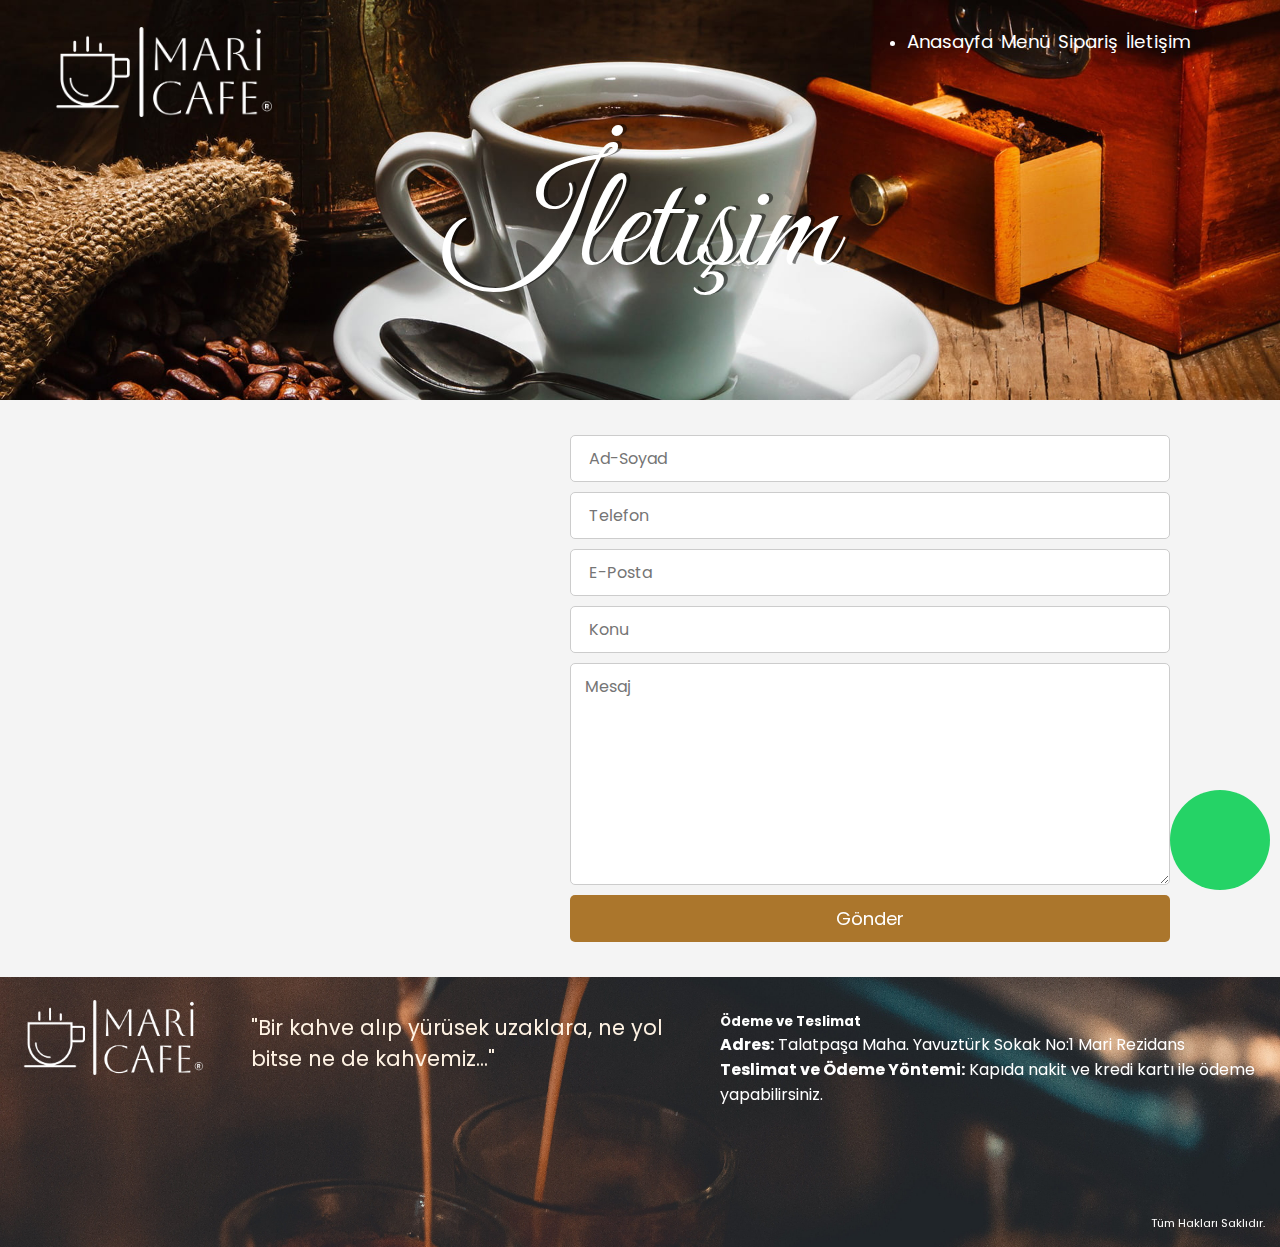
<file: iletisim.html>
<!DOCTYPE html>
<html lang="en">

<head>
    <meta charset="UTF-8">
    <meta name="viewport" content="width=device-width, initial-scale=1.0">
    <title>İletişim | Cafe Marie</title>
    <link rel="stylesheet" href="styles.css">
    <link rel="preconnect" href="https://fonts.googleapis.com">
    <link rel="preconnect" href="https://fonts.gstatic.com" crossorigin>
    <link rel="stylesheet" href="https://cdnjs.cloudflare.com/ajax/libs/font-awesome/5.15.4/css/all.min.css"
        integrity="sha512-T4JZ3fGbjLlgywu2W0rqlRm5zln9DcAMuPyezfMX3ltt6nGrQFJH7HtYxS5QJpOMNsqBbzrYJIMM0iMCH8bXQQ=="
        crossorigin="anonymous" referrerpolicy="no-referrer" />
    <link href="https://fonts.googleapis.com/css2?family=Great+Vibes&family=Playwrite+AU+QLD:wght@100..400&display=swap"
        rel="stylesheet">
    <link rel="stylesheet" href="https://cdnjs.cloudflare.com/ajax/libs/font-awesome/6.5.2/css/all.min.css"
        integrity="sha512-SnH5WK+bZxgPHs44uWIX+LLJAJ9/2PkPKZ5QiAj6Ta86w+fsb2TkcmfRyVX3pBnMFcV7oQPJkl9QevSCWr3W6A=="
        crossorigin="anonymous" referrerpolicy="no-referrer" />

</head>

<body>
   


    <section class="betmanshat">
        <section class="betnavbar">
            <div class="betlogo"><a href="#" class="logolink"><img
                        src="images/mari-cafe-high-resolution-logo-transparent.png" alt=""
                        class="logofotomenu" decoding="async"></a></div>
            <div class="navigates">
                <li>
                    <a href="index.html">Anasayfa</a>
                    <a href="menu.html">Menü</a>
                    <a href="siparis.html">Sipariş</a>
                    <a href="iletisim.html">İletişim</a>
                </li>
            </div>
            <i class="fa-solid fa-bars fa-lg"></i>
        </section>
        <div class="manshit">
            <h1>İletişim</h1>
        </div>
    </section>

    <div id="sidebar" class="sidebar">
        <a href="javascript:void(0)" class="closebtnn" id="close-btnn">&times;</a>
        <a href="index.html">Anasayfa</a>
        <a href="menu.html">Menü</a>
        <a href="siparis.html">Sipariş</a>
        <a href="iletisim.html">İletişim</a>
    </div>

    <section class="iletisimpaneli">
        <div class="iletisimfirst">
            <div class="iletisimharita"><iframe
                src="https://www.google.com/maps/embed?pb=!1m18!1m12!1m3!1d12033.007316064304!2d28.952997656841383!3d41.06348767027833!2m3!1f0!2f0!3f0!3m2!1i1024!2i768!4f13.1!3m3!1m2!1s0x14cab72fe1bba27d%3A0xa4721b9b3af51e6e!2zVGFsYXRwYcWfYSwgMzQ0MDAgS8OixJ_EsXRoYW5lL8Swc3RhbmJ1bA!5e0!3m2!1str!2str!4v1720096222273!5m2!1str!2str"
                width="600" height="450" style="border:0;" allowfullscreen="" loading="lazy"
                referrerpolicy="no-referrer-when-downgrade"></iframe></div>
            <div class="iletisimform">
                <form action="index.php" method="post">
                    <input type="text" name="name" placeholder="  Ad-Soyad" required>
                    <input type="text" name="phone" placeholder="  Telefon" required>
                    <input type="email" name="email" placeholder="  E-Posta" required>
                    <input type="text" name="subject" placeholder="  Konu" required>
                    <textarea rows="8" name="message" placeholder=" Mesaj" required></textarea>
                    <button type="submit"  class=>Gönder</button>
                </form>
          
            </div>
        </div>
    </section>

    <div class="footer">
        <div class="footerlogo"><img src="images/mari-cafe-high-resolution-logo-transparent.png" alt=""
                decoding="async"></div>
        <div class="footernote">
            <p>"Bir kahve alıp yürüsek uzaklara, ne yol bitse ne de kahvemiz..."
            </p>
        </div>
        <div class="address">
            <div class="odemeteslimat">
                <h5>Ödeme ve Teslimat</h5><strong>Adres:</strong> Talatpaşa Maha. Yavuztürk Sokak No:1 Mari Rezidans <br> <strong>Teslimat ve Ödeme Yöntemi:</strong> Kapıda nakit ve kredi kartı ile ödeme yapabilirsiniz.
            </div>
            <div class="allrr"><label>Tüm Hakları Saklıdır.</label></div>
        </div>

    </div>
    <a href="https://wa.me/905461275860" target="_blank" class="whatsapp"><i class="fa-brands fa-whatsapp" style="color: #ffffff;
    font-size: 85px;"></i></a>

    <script src="script.js"></script>
</body>

</html>
<!--<?php
include("baglanti.php"); //php sayfasini bağladik

if(isset($_POST["name"],$_POST["phone"],$_POST["email"],$_POST["subject"],$_POST["message"])) //Eger tüm form bosluklari doluysa asagidaki işlemleri gerçekleştir
{
   $adsoyad= $_POST["name"]; //Kolay kullanım açısından verileri degiskenlere atadik
   $telefon=$_POST["phone"];
   $email=$_POST["email"];
   $konu=$_POST["subject"];
   $mesaj=$_POST["message"];

   $ekle="INSERT INTO iletisim (adsoyad, telefon, email, konu, mesaj) VALUES ('".$adsoyad."','".$telefon."','".$email."','".$konu."','".$mesaj."')";
   
   if($baglan->query($ekle)===TRUE){
    echo "<script>alert('Mesajınız Gönderilmiştir.')</script>";

   }
   else{
    echo "<script>alert('Mesajınız Gönderilemedi.')</script>";
   }
}
?>--->
</file>
<file: styles.css>
@import url('https://fonts.googleapis.com/css2?family=Poppins:ital,wght@0,100;0,200;0,300;0,400;0,500;0,600;0,700;0,800;0,900;1,100;1,200;1,300;1,400;1,500;1,600;1,700;1,800;1,900&display=swap');

* {
    margin: 0;
    padding: 0;
    box-sizing: border-box;
}

.navbar {
    background-color: transparent;
    display: flex;
    justify-content: space-between;
}

.navbar i {
    display: none;
    color:#ffe070;
}

.navbar-list {

    margin-top: 1.3em;
    margin-right: 4em;
    word-spacing: 0.2em;
    font-size: 1.15em;
}

.sideColumn {
    height: 100vh;
    width: 50%;
    background-color: #ffe070;
    position: absolute;
    right: 0px;
    display: none;
    animation: sideColSlide .8s ease-in-out;
    opacity: 0.85;
}


.sideColumn li {
    display: grid;
    justify-items: center;
    line-height: 3.5;

}

.sideColumn li a {
    font-family: "Poppins", sans-serif;
    font-size: 1.8em;
    box-shadow: #939393;
    text-decoration: none;
    color: black;
}

@keyframes sideColSlide {
    0% {
        left: -100%;
        opacity: 0;
    }

    100% {

        opacity: 1;
    }

}

.close-btn {
    display: none;
    margin-top: 20px;
    margin-left: 15px;
    padding: 10px;
    background-color: transparent;
    border: none;
    cursor: pointer;
    font-size: 20px;
}


.navbar-list a {
    text-decoration: none;
    font-family: "Poppins", sans-serif;
    color: rgb(255, 255, 255);
}

.navbar-list a:hover {
    text-decoration: underline;
    color: #71ff97;
}

.navbar-logo {
    width: 40%;
}


.logofoto {
    height: 170px;
    padding: 20px 50px;
}

.header {
    width: 100%;
    height: 100vh;
    background-image: url(images/wallpaperflare.com_wallpaper.jpg);
    background-size: cover;
    background-position: center;
    color: #f8f9fa;
}

.mansh {
    width: 80%;
    height: auto;
    font-family: "Poppins", sans-serif;
    font-size: 2em;
    position: relative;
    margin-top: 200px;
    animation: slide-in 1.5s forwards ease-in-out;
    overflow: hidden;
    transform: translate(-90px, -100px);
}

@keyframes slide-in {
    0% {
        left: -100%;
        opacity: 0;
    }

    100% {
        left: 150px;
        opacity: 1;
    }
}

.content {
    width: 100%;
    height: 450px;
    height: min-content;
    background-color: #fff3e4;
}

.content-title {
    text-align: center;
    font-family: "Great Vibes", cursive;
    padding: 35px;
    font-size: 4em;
    font-weight: 100;
}

.content-images {
    display: grid;
    grid-template-columns: repeat(2, 1fr);
    gap: 45px;
    padding: 15px;
}

.imgframe {
    height: 19em;
    padding: 30px;
    background-image: url(images/kahvaltitabagi.jpg);
    background-position: center;
    background-size: cover;
    text-align: center;
    margin-top: 20px;
}

.imgframe:nth-child(3) {
    height: 19em;
    padding: 30px;
    background-image: url(images/burger.jpg);
    background-position: center;
    background-size: cover;
    text-align: center;
    margin-top: 20px;
}

.imgframe:nth-child(5) {
    height: 19em;
    padding: 30px;
    background-image: url(images/meyve-caylari-409099-1200x800.jpg);
    background-position: center;
    background-size: cover;
    text-align: center;
    margin-top: 20px;
}


/*.imgframe:nth-child(7) {
    height: 19em;
    padding: 30px;
    background-image: url(images/wallpaperflare.com_wallpaper\ \(4\).jpg);
    background-position: center;
    background-size: cover;
    text-align: center;
    margin-top: 20px;
}*/


.devaminioku {
    display: none;
}

.read-more-btn {

    background-color: transparent;
    color: rgb(217, 44, 44);
    border: none;
    outline: none;
    font-size: 18px;
    display: inline;
    cursor: pointer;
}

.content-images p {
    font-family: "Poppins", sans-serif;
}

.contentparag.show-more .devaminioku {
    display: inline;
}

.contentparag.show-more .dots {
    display: none;
}

.content-images label {
    font-family: "Great Vibes", cursive;
    font-size: 3.2em;
}

.content-images a {
    background-color: #ab762c;
    border-radius: 15px;
    padding: 12px 10px;
    text-decoration: none;
    color: white;
}

.dahafazlasi {
    background-color: transparent;
    border: none;
    margin-top: 20px;
    font-family: "Poppins", sans-serif;
    position: relative;
    display: block;
}

/*.map-container {
    padding: 20px;

    text-align: left;
    background-color: #fff3e4;
}

.map-container h3 {
    font-family: "Great Vibes", cursive;
    font-size: 2.7em;
    font-weight: 100;
    text-align: center;
    margin: 35px;
}


.gridcontainer {
    height: 100%;
    width: auto;
    border: 0.001px solid rgb(208, 208, 208);
    border-radius: 10px;
    padding: 20px;
    display: grid;
    grid-template-columns: repeat(2, 1fr);
    gap: 15px;
    margin: 2em;
    background-image: url(images/wallpaperflare.com_wallpaper\ \(9\).jpg);
    opacity: 1;
}

iframe {
    width: 100%;
    height: -webkit-fill-available;
}

form {
    outline: none;
    display: flex;
    justify-content: center;
    flex-direction: column;
    gap: 25px;
}

form input {
    border-radius: 15px;
    border: 0.2px solid rgb(208, 208, 208);
    height: 45px;
    width: 93%;
    font-family: "Poppins", sans-serif;
}

form textarea {
    width: auto;
    border-radius: 15px;
    border: 0.2px solid rgb(208, 208, 208);
    font-size: 15px;
    font-family: "Poppins", sans-serif;
    padding: 5px;
    width: 93%;
    resize: none;
}

form button {
    padding: 20px 20px;
    border: none;
    background-color: #ab762c;
    font-size: 25px;
    font-family: "Poppins", sans-serif;
    border-radius: 15px;
    width: 93%;
    cursor: pointer;
}*/


.footer {
    width: 100%;
    height: 270px;
    background-image: url("images/footerflare.jpg");
    background-position: center;
    background-size: cover;
    display: flex;
    justify-content: space-between;
    padding: 5px;
}

.footernote {
    font-size: 1.3em;
    color: #fff3e4;
    font-family: "Poppins", sans-serif;
    width: 40%;
    margin: 30px;
}

.footernote label {
    position: relative;
    font-size: 15px;
    right: -230px;
    top: 40px;

}

.footerlogo img {
    width: 180px;
    margin: 18px;
}

@media (max-width:940px) {

    .navbar-list {
        display: none;
    }

    .navbar i {
        display: block;
        cursor: pointer;
        margin-top: 2em;
        position: relative;
        right: 2em;
        color:#ffe070;
    }

    .sideColumn {
        height: 100vh;
        width: 50%;
        background-color: #ffd76a;
        position: absolute;
        right: 0px;
    }

    .footerlogo img {
        width: 150px;
        margin: 15px;
    }

    .footernote {
        margin: 20px;
        font-size: 1em;
    }
}


@media (max-width:400px) {
  
   

    .logofoto {
        height: 100px;
    }

    .sideColumn {

        width: 50%;

    }
}

@media (max-width:768px) {

    .mansh {
        width: 80%;
        height: auto;
        font-size: 1.22em;
    }


    .content-images {
        display: grid;
        grid-template-columns: repeat(1, 1fr);
        gap: 10px;
        /* İsteğe bağlı olarak hücreler arasındaki boşluk */
    }


    .navbar-list {
        display: none;
    }

    .footerlogo img {
        width: 120px;
        margin: 13px;
    }

    .footernote {
        margin: 20px;
        font-size: 11px;
    }
}



/******************************************MENU PAGE***************************************/
.betnavbar {
    background-color: transparent;
    height: 100px;
    padding: 15px;
}

.betlogo {
    float: left;
    margin-top: -0.5em;
}

.logofotomenu {
    height: 130px;
    padding: 20px 40px;
}

.navigates {
    float: right;
    margin-top: 0.7em;
    margin-right: 4em;
    word-spacing: 0.2em;
    font-size: 1.15em;
}

.navigates a {
    color: rgb(255, 255, 255);
    text-decoration: none;
    font-family: "Poppins", sans-serif;
}

.navigates a:hover {
    text-decoration: underline;
    color: #71ff97;
}

.betnavbar i {
    color: #FFE070;
    display: none;
    float: right;
    padding: 25px;
}

.betmanshat {
    height: 400px;
    background-image: url("images/bannerflare.jpg");
    text-align: center;
    color: rgb(255, 255, 255);
    background-position: center;
    background-size: cover;
}


.manshit {
    display: flex;
    width: 100%;
    height: auto;
    flex-direction: column;
    position: relative;
    animation: slide .9s forwards ease-in-out;
}

.manshit h1 {
    font-family: "Great Vibes", cursive;
    font-size: 9em;
    font-weight: 300;
    text-shadow: 4px -1px 0px rgba(0, 0, 0, 0.5);
}

@keyframes slide {
    0% {
        left: -50%;
        opacity: 0;
    }

    100% {
        left: 0.1px;
        opacity: 1;
    }
}

.urunler {
    padding-top: 35px;
    height: 100%;
    padding: 35px;
    background-color: #fff3e4;
}

.grid-container {
    margin-top: 25px;
    display: grid;
    grid-template-columns: repeat(3, 1fr);
    grid-template-rows: repeat(4, 1fr);
    gap: 15px;
    padding: 15px;
}

.grid-item {
    padding: 0px;
    text-align: center;
    font-size: 24px;
}

.menufotoitem {
    border-radius: 10px;
    box-shadow: 10px 10px 5px rgba(0, 0, 0, 0.3);
    height: auto;
    padding: 0px;
    background-position: center;
    background-size: cover;
    transition: transform 0.1s ease;
    max-width: 100%;
}

.menufotoitem:hover {
    transform: scale(1.1);
}

.menuitemaciklama {
    font-family: "Great Vibes", cursive;
    font-weight: 600;
    font-size: 45px;
}

.menuitemfiyat {
    font-family: "Poppins", sans-serif;
}



.allrr {
    width: 100%;
    /* Konteynerin genişliğini %100 yapar */
    text-align: right;
    /* Yazıyı ortalar */
    padding: 10px;
    /* İç boşluk ekler */
    box-sizing: border-box;
    /* Padding ve border genişliğe dahil edilir */
    background-color: transparent;
    /* Arkaplan rengi (isteğe bağlı) */
    display: flex;
    /* Flexbox kullan */
    flex-direction: column;
    /* Dikey yönde hizala */
    justify-content: flex-end;
    /* Alt tarafa hizala */
    height: auto;
    /* Tam sayfa yüksekliği (isteğe bağlı) */
}

.allrr label {
    font-size: .7rem;
    /* Yazı boyutunu ayarlar */
    word-wrap: break-word;
    /* Uzun kelimelerin taşmasını engeller */
    color: white;
    font-family: "Poppins", sans-serif;
}

.address {
    font-family: "Poppins", sans-serif;
    color: white;
    display: flex;
    /* Flexbox kullan */
    flex-direction: column;
    /* Dikey yönde hizala */
    justify-content: space-between;
}


.odemeteslimat {
    padding-top: 30px;
}

@media (max-width:865px) {
    .navigates {
        display: none;
    }

    .manshit h1 {
        font-size: 5em;
    }

    .menuitemaciklama {
        font-size: 19px;
    }

    .grid-item {
        font-size: 19px;
    }

    .grid-container {
        padding: 0;
        grid-template-columns: repeat(2, 1fr);
        grid-template-rows: repeat(6, 1fr);
    }

    .betnavbar i {
        color: #FFE070;
        display: block;
    }
}

@media (max-width:740px){
    .grid-container {
        padding: 0;
        grid-template-columns: repeat(1, 1fr);
        grid-template-rows: repeat(12, 1fr);
    }

    .menuitemaciklama{
        font-size: 29px;
    }
}

@media (max-width:530px){
    .logofotomenu{
        height:95px;
        padding: 30px;
    }
}

@media (max-width:515px) {
    .footer {
        font-size: 13px;
    }

    .address {
        font-size: 10px;
    }

    .allrr label {
        font-size: 7px;
    }

    .betnavbar i {
        color: #FFE070;
        display: block;
    } 

}

@media (max-width:376px) {
    .footer {
        font-size: 10px;
    }

    .address {
        font-size: 7px;
    }

    .allrr label {
        font-size: 4px;
    }

    .footernote {
        font-size: 8px;
    }

    .footerlogo img {
        width: 85px;
    }

    .grid-container {
        padding: 0;
        grid-template-columns: repeat(1, 1fr);
        grid-template-rows: repeat(12, 1fr);
    }

  

    .betnavbar i {
        color: #FFE070;
        display: block;
    }
}


@media (max-width:320px) {
    .betnavbar i {
        padding: 8px;
    }
}

@media (max-width:485px){
    .logofoto{
        height: 95px;
    }
}

@media (max-width:380px){
    .content-title{
        font-size: 3.3em;
    }
}
/* Sidebar CSS */
.sidebar {
    height: 100%;
    width: 0;
    position: fixed;
    z-index: 1;
    top: 0;
    right: 0;
    background-color: #ffe070;
    overflow-x: hidden;
    transition: 0.5s;
    padding-top: 60px;
}

.sidebar a {
    padding: 8px 8px 8px 32px;
    text-decoration: none;
    font-size: 25px;
    font-family: "Poppins", sans-serif;
    color: rgb(0, 0, 0);
    display: block;
    transition: 0.3s;
}

.sidebar a:hover {
    color: #f1f1f1;
}

.sidebar .closebtnn {
    position: absolute;
    top: 0;
    right: 25px;
    font-size: 36px;
}

/*.iletisimpaneli {
    height: 100vh;
    background-image: url("images/iletback.jpg");
    background-position: center;
    background-size: cover;
    border-radius: 8px;
}

.iletisimfirst {
    background-color: #000000;
    opacity: 0.7;
    border-radius: 8px;
    width: 50%;
    height: auto;
    position: relative;
    top: 50%;
    left: 50%;
    transform: translate(-50%, -50%);
    display: flex;
    justify-content: space-between;
    padding: 20px;

}

.iletisimform {

    width: 50%;
    height: auto;
    margin-left: 15px;
}

.iletisimharita {
    width: 50%;
    height: auto;
    background-color: #ab762c;

}*/

.iletisimpaneli {
    padding: 35px;
    background-color: #f4f4f4; 
    
}

.iletisimfirst {
    display: flex;
    flex-direction: row;
    justify-content: space-around;
    align-items: flex-start;
    gap: 10px;
}

.iletisimharita iframe {
    width: 100%;
    max-width: 600px;
    height: 450px;
    border: 0;
}

.iletisimform {
    width: 100%;
    max-width: 600px;
}

.iletisimform form {
    display: flex;
    flex-direction: column;
    gap: 10px;
}

.iletisimform input, .iletisimform textarea {
    width: 100%;
    padding: 10px;
    font-size: 16px;
    border: 1px solid #ccc;
    border-radius: 5px;
    font-family: "Poppins",sans-serif;
}

.iletisimform button {
    padding: 10px;
    font-size: 18px;
    background-color: #ab762c;
    color: white;
    border: none;
    border-radius: 5px;
    cursor: pointer;
    font-family: "Poppins",sans-serif;
}

.iletisimform button:hover {
    background-color: #0056b3;
}

/* Responsive stiller */
@media (max-width: 1200px) {
    .iletisimfirst {
        flex-direction: column;
        align-items: center;
    }

    .iletisimharita iframe, .iletisimform {
        max-width: 100%;
    }
}

@media (max-width: 768px) {
    .iletisimform input, .iletisimform textarea {
        font-size: 14px;
    }

    .iletisimform button {
        font-size: 16px;
    }
}

@media (max-width: 480px) {
    .iletisimform input, .iletisimform textarea {
        font-size: 12px;
    }

    .iletisimform button {
        font-size: 14px;
    }
}

.sipariscontent {
    height: 85vh;
    background-color: #f1f1f1;
}

@media (max-width:350px){
    .sipariscontent{
        height:100vh;
    }
}

.flexsiparis {
    display: flex;
    flex-direction: row;
    justify-content: space-between;
    font-family: "Poppins", sans-serif;
}



a.whatsapp {
    position: fixed;
    right: 10px;
    bottom: 10px;
    width: 100px;
    height: 100px;
    background-color: #25d366;
    display: flex;
    justify-content: center;
    align-items: center;
    text-decoration: none;
    border-radius: 50%;
}




a.whatsapp2 {

    margin-top: 50px;
    margin-left: 50px;
    width: 400px;
    height: 400px;
    background-color: #25d366;
    display: flex;
    justify-content: center;
    align-items: center;
    text-decoration: none;
    border-radius: 50%;
}

a.whatsapp2 i {
    font-size: 300px !important;
}

.wp1{
    display: flex;
    justify-content: center;
    align-items: center;
}

.wp2{
    font-size: 4em;
    display: flex;
    justify-content: center;
    align-items: center;
    margin: 60px;
}

.wp3{
    font-size: 4.2em;
    padding: 40px;
    display:flex;
    justify-content: center;
    align-items: center;
}

.wp3 strong{
    display: contents;
}

@media (max-width: 780px) and (min-width:481px) {
    a.whatsapp2 i {
        font-size: 175px !important;
    }
    a.whatsapp2{
        width:220px;
        height:220px;
    }

    .wp2 {
        font-size: 35px;
        margin:0;
    }

    .wp3 {
        font-size: 40px;
    }
    .flexsiparis{
        flex-direction: column-reverse;
    }
    }

@media (max-width: 480px) {
    a.whatsapp2 i {
        font-size: 125px !important;
    }
    a.whatsapp2{
        width:180px;
        height:180px;
    }

    .wp2 {
        font-size: 35px;
        margin:0;
    }

    .wp3 {
        font-size: 27px;
    }
    .flexsiparis{
        flex-direction: column-reverse;
    }
}

@media (max-width: 900px) and (min-width:781px) {
    a.whatsapp2 i {
        font-size: 145px !important;
    }
    a.whatsapp2{
        width:200px;
        height:200px;
    }

    .wp2 {
        font-size: 50px;
        margin:0;
    }

    .wp3 {
        font-size: 35px;
    }
    .flexsiparis{
        flex-direction: column-reverse;
    }
}

@media (max-width: 1050px)and (min-width:901px) {
    a.whatsapp2 i {
        font-size: 145px !important;
    }
    a.whatsapp2{
        width:210px;
        height:210px;
    }

    .wp2 {
        font-size: 45px;
        margin:0;
    }

    .wp3 {
        font-size: 40px;
    }
    .flexsiparis{
        flex-direction: column-reverse;
    }
}

@media (max-width: 1350px) and (min-width:1051px) {
    a.whatsapp2 i {
        font-size: 155px !important;
    }
    a.whatsapp2{
        width:220px;
        height:220px;
    }

    .wp2 {
        font-size: 55px;
        margin:0;
    }

    .wp3 {
        font-size: 55px;
    }
    .flexsiparis{
        flex-direction: column-reverse;
    }
}
</file>
